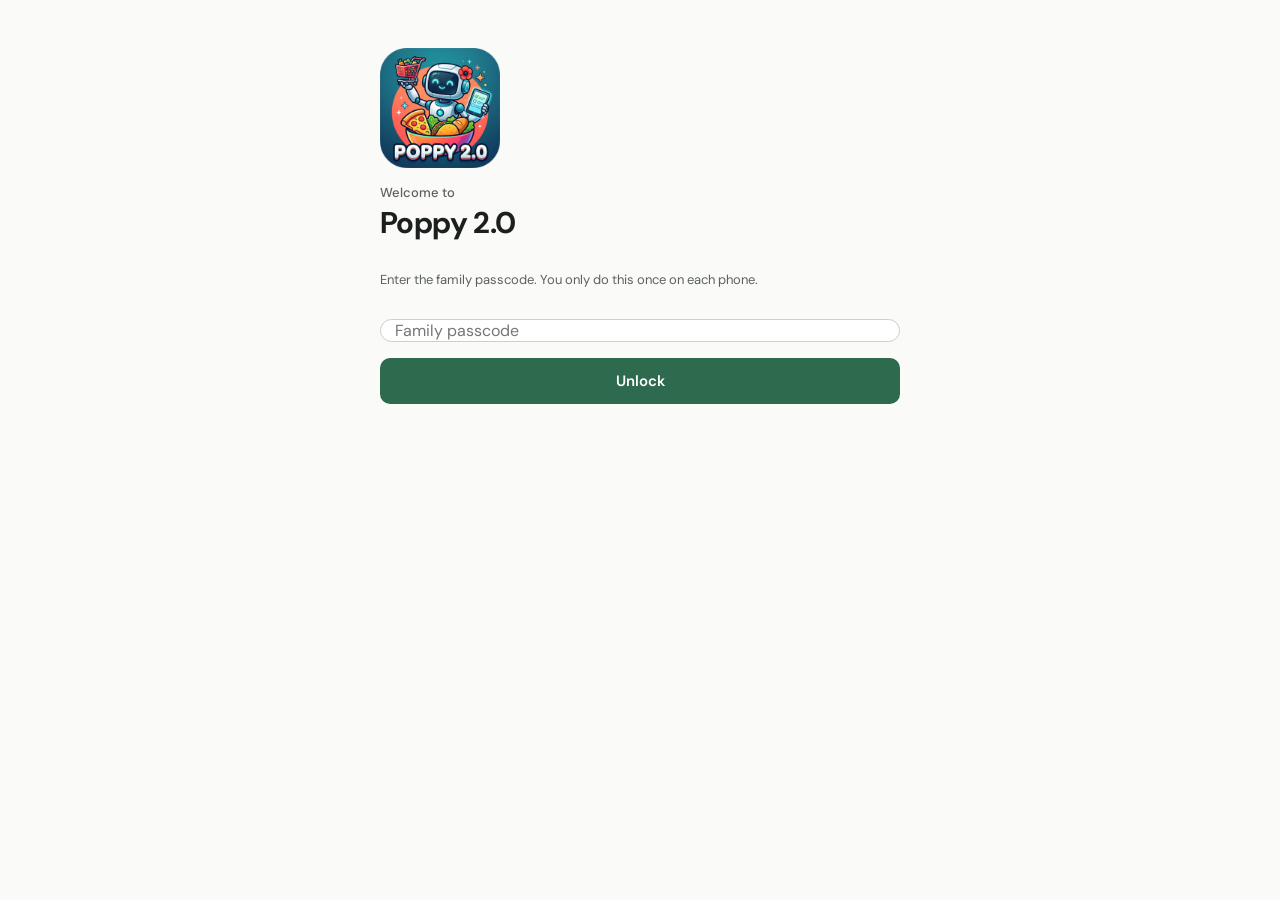
<file: index.html>
<!doctype html>
<html lang="en">
<head>
<meta charset="utf-8">
<meta name="viewport" content="width=device-width,initial-scale=1,viewport-fit=cover">
<meta name="theme-color" content="#FAFAF8">
<meta name="color-scheme" content="light only">
<meta name="apple-mobile-web-app-capable" content="yes">
<meta name="apple-mobile-web-app-status-bar-style" content="default">
<meta name="apple-mobile-web-app-title" content="Poppy 2.0">
<meta name="robots" content="noindex,nofollow">
<title>Poppy 2.0</title>
<link rel="manifest" href="manifest.webmanifest">
<link rel="icon" href="icons/icon-192.png">
<link rel="apple-touch-icon" href="icons/apple-touch-icon.png">
<link rel="preconnect" href="https://fonts.googleapis.com">
<link rel="preconnect" href="https://fonts.gstatic.com" crossorigin>
<link rel="stylesheet" href="https://fonts.googleapis.com/css2?family=DM+Sans:opsz,wght@9..40,400;9..40,500;9..40,600;9..40,700&display=swap">
<link rel="stylesheet" href="styles.css?v=20261121a">
</head>
<body>
<div id="app" class="app"><div class="boot">Opening Poppy…</div></div>
<script src="config.js"></script>
<script src="app.js?v=20261121a"></script>
</body>
</html>
</file>
<file: styles.css>
:root {
  color-scheme: light; /* always light, whatever the phone is set to (owner, Nov 2) */
  --bg: #FAFAF8;
  --card: #FFFFFF;
  --ink: #1B1F1D;
  --muted: #5B625E;
  --line: #E3E5E1;
  --line-soft: #EEF0EC;
  --field: #CBD0CB;
  --accent: #2E6B4E;
  --accent-ink: #FFFFFF;
  --accent-soft: #E2F0E8;
  --accent-deep: #1F5A3D;
  --ge: #9A3412;
  --ge-edge: #D97706;
  --wf: #1F5A3D;
  --wf-edge: #2E8B57;
  --tgt: #B91C1C;
  --tgt-edge: #DC2626;
  --amz: #1F4E79;
  --amz-edge: #2563A8;
  --wg: #8A5A2B;
  --wg-edge: #B07A3E;
  --bb: #3730A3;
  --bb-edge: #4F46E5;
  --either-edge: #8A918D;
  --req-bg: #FFF4EA;
  --req-line: #F3D3B5;
  --req-ink: #7C2D12;
  --badge: #E8EAE6;
  --kid-badge: #FDE2CC;
  --danger: #B42318;
  --shadow: 0 10px 30px rgba(20, 30, 25, 0.18);
}

* { box-sizing: border-box; }
html, body { margin: 0; height: 100%; }
body {
  background: var(--bg);
  color: var(--ink);
  font-family: 'DM Sans', system-ui, -apple-system, sans-serif;
  font-size: 15px;
  -webkit-tap-highlight-color: transparent;
}
button, input, select, textarea { font: inherit; color: inherit; }
button { cursor: pointer; -webkit-user-select: none; user-select: none; -webkit-touch-callout: none; }

.app {
  max-width: 560px;
  margin: 0 auto;
  min-height: 100%;
  display: flex;
  flex-direction: column;
  background: var(--bg);
}
.boot { padding: 48px 16px; color: var(--muted); text-align: center; }

/* ---------- header ---------- */
.top {
  position: sticky; top: 0; z-index: 5;
  background: var(--card);
  border-bottom: 1px solid var(--line);
  padding: calc(14px + env(safe-area-inset-top)) 16px 12px;
  display: flex; flex-direction: column; gap: 12px;
}
.top-row { display: flex; align-items: flex-end; justify-content: space-between; gap: 12px; }
.eyebrow { font-size: 13px; color: var(--muted); font-weight: 500; }
h1 { margin: 2px 0 0; font-size: 26px; font-weight: 700; letter-spacing: -0.02em; }
.me {
  border: 1px solid var(--line); background: var(--card); border-radius: 999px;
  min-height: 36px; padding: 0 12px; font-size: 13px; font-weight: 600; color: var(--muted);
}

/* ---------- add bar + suggestions ---------- */
.addbar { position: relative; display: flex; gap: 8px; }
.field {
  flex: 1; min-width: 0; height: 44px; padding: 0 14px;
  border: 1px solid var(--field); border-radius: 12px; background: var(--card); font-size: 16px;
}
.field:focus { outline: 2px solid var(--accent); outline-offset: 0; border-color: var(--accent); }
.btn-icon {
  width: 44px; height: 44px; border: 0; border-radius: 12px;
  background: var(--accent); color: var(--accent-ink); font-size: 24px; line-height: 1;
}
.suggest {
  position: absolute; left: 0; right: 52px; top: 50px; z-index: 6;
  background: var(--card); border: 1px solid var(--line); border-radius: 12px;
  box-shadow: var(--shadow); overflow: hidden;
}
.suggest button {
  width: 100%; min-height: 46px; display: flex; align-items: center; gap: 10px;
  padding: 8px 14px; border: 0; border-top: 1px solid var(--line-soft); background: transparent; text-align: left;
}
.suggest button:first-child { border-top: 0; }
.suggest .s-name { flex: 1; font-weight: 500; }
.suggest .s-meta { font-size: 12px; color: var(--muted); }
/* Meal editor: the list sits in the flow (not over Save) and always has a way out. */
.suggest.suggest-inline { position: static; margin-top: 6px; }
.suggest .s-none { padding: 10px 14px; font-size: 14px; color: var(--muted); }
.suggest .s-new .s-name { color: var(--accent); font-weight: 600; }
.suggest .s-new .add-btn { width: 26px; height: 26px; font-size: 18px; }
.suggest .s-close { justify-content: center; color: var(--muted); font-size: 14px; min-height: 40px; }

/* ---------- main ---------- */
main { flex: 1; padding: 14px 12px 110px; display: flex; flex-direction: column; gap: 14px; }

.card { background: var(--card); border: 1px solid var(--line); border-radius: 14px; overflow: hidden; }
.card-head {
  display: flex; align-items: center; justify-content: space-between; gap: 8px;
  padding: 10px 14px; font-size: 13px; font-weight: 700; letter-spacing: 0.02em;
}
.card-head .sub { font-size: 12px; font-weight: 500; color: var(--muted); letter-spacing: 0; }
.head-ge { color: var(--ge); }
.head-wf { color: var(--wf); }
.head-tgt { color: var(--tgt); }
.head-either { color: var(--muted); }

.row {
  display: flex; align-items: center; gap: 12px; padding: 8px 14px; min-height: 52px;
  border-top: 1px solid var(--line-soft);
}
.check {
  width: 28px; height: 28px; flex: none; padding: 0;
  border: 2px solid #9AA19D; border-radius: 8px; background: var(--card);
  display: flex; align-items: center; justify-content: center; color: var(--accent-ink);
}
.check.on { background: var(--accent); border-color: var(--accent); }
.row-main {
  flex: 1; min-width: 0; border: 0; background: transparent; padding: 4px 0; text-align: left;
  display: flex; flex-direction: column; gap: 1px;
}
.row-name { font-size: 15px; font-weight: 500; }
.row-meta { font-size: 12px; color: var(--muted); }
.who {
  width: 26px; height: 26px; border-radius: 13px; flex: none;
  display: flex; align-items: center; justify-content: center;
  background: var(--badge); font-size: 11px; font-weight: 700;
}
.who.kid { background: var(--kid-badge); color: var(--req-ink); }

.requests { background: var(--req-bg); border-color: var(--req-line); }
.requests .card-head { color: #9A3412; }
.requests .row { border-top-color: var(--req-line); }

.dashed { background: transparent; border: 1px dashed #B8BEB9; }
.dashed .row { border-top: 1px dashed #D3D7D3; }

.btn {
  min-height: 36px; padding: 0 12px; border-radius: 9px; font-size: 13px; font-weight: 600;
  border: 1px solid transparent; white-space: nowrap;
}
.btn-primary { background: var(--accent); color: var(--accent-ink); }
.btn-outline { background: transparent; color: var(--accent); border-color: var(--accent); }
.btn-quiet { background: transparent; color: var(--req-ink); border-color: #E0C3A8; }
.btn-plain { background: transparent; color: var(--muted); border-color: var(--line); }
.btn-block { width: 100%; min-height: 46px; font-size: 15px; border-radius: 10px; }
.btn-danger { background: transparent; color: var(--danger); border-color: #F1C0BA; }
.btn:disabled { opacity: 0.5; }

.empty { padding: 28px 16px; text-align: center; color: var(--muted); line-height: 1.5; }
.hint { font-size: 12px; color: var(--muted); line-height: 1.5; padding: 0 4px; }

/* ---------- staples ---------- */
.chips-row { display: flex; gap: 8px; flex-wrap: wrap; align-items: center; }
.pill {
  min-height: 36px; padding: 0 14px; border-radius: 999px; font-size: 13px; font-weight: 600;
  border: 1px solid var(--field); background: var(--card);
}
.pill.on { background: var(--ink); color: #FFFFFF; border-color: var(--ink); }
.pill.ge { color: var(--ge); }
.pill.wf { color: var(--wf); }
.pill.tgt { color: var(--tgt); }
.pill.ge.on { background: var(--ge); border-color: var(--ge); }
.pill.wf.on { background: var(--wf); border-color: var(--wf); }
.pill.tgt.on { background: var(--tgt); border-color: var(--tgt); }
.pill.ge.on, .pill.wf.on, .pill.tgt.on { color: #FFFFFF; }
.pill.edit.on { background: var(--accent); border-color: var(--accent); }
.group { display: flex; flex-direction: column; gap: 8px; }
.group-title { font-size: 12px; font-weight: 700; color: var(--muted); letter-spacing: 0.06em; text-transform: uppercase; padding: 0 2px; }
.chips { display: flex; flex-wrap: wrap; gap: 8px; }
.chip {
  min-height: 42px; padding: 0 12px; border-radius: 10px; font-size: 14px; font-weight: 500;
  border: 1px solid #D3D7D3; background: var(--card); text-align: left;
}
.chip.ge { border-left: 4px solid var(--ge-edge); }
.chip.wf { border-left: 4px solid var(--wf-edge); }
.chip.tgt { border-left: 4px solid var(--tgt-edge); }
.chip.either { border-left: 4px solid var(--either-edge); }
.chip.on { background: var(--accent); border-color: var(--accent); color: #FFFFFF; }
.chip.dropped { opacity: 0.5; text-decoration: line-through; }

/* ---------- meals ---------- */
.select {
  flex: 1; min-width: 0; height: 40px; padding: 0 10px; border-radius: 10px;
  border: 1px solid var(--field); background: var(--card); font-size: 15px;
}
.ing { padding: 0 14px 12px 62px; display: flex; flex-direction: column; gap: 6px; }
.ing-row { display: flex; align-items: center; gap: 10px; min-height: 36px; }
.ing-row .row-name { flex: 1; font-size: 14px; }
.tag {
  min-height: 30px; padding: 0 12px; border-radius: 999px; font-size: 12px; font-weight: 700;
  border: 0;
}
.tag-need { background: var(--req-bg); color: #9A3412; }
.tag-have { background: var(--line-soft); color: var(--muted); }
.tag-listed { background: var(--accent-soft); color: var(--accent-deep); }

/* ---------- order ---------- */
.stats { display: grid; grid-template-columns: repeat(4, minmax(0, 1fr)); gap: 6px; }
.stat { background: var(--card); border: 1px solid var(--line); border-radius: 12px; padding: 10px; }
.stat b { display: block; font-size: 22px; }
.stat span { font-size: 12px; color: var(--muted); }
.store-card { padding: 14px; display: flex; flex-direction: column; gap: 10px; }
.store-title { display: flex; align-items: center; justify-content: space-between; gap: 8px; }
.store-title b { font-size: 16px; }
.note { font-size: 13px; color: var(--muted); line-height: 1.45; }
.review { padding: 12px 14px; border-top: 1px solid var(--req-line); display: flex; flex-direction: column; gap: 8px; }
.review-q { font-size: 14px; line-height: 1.4; }
.review .picks { flex-wrap: wrap; }

/* ---------- nav ---------- */
nav.tabs {
  position: fixed; left: 0; right: 0; bottom: 0; z-index: 5;
  background: var(--card); border-top: 1px solid var(--line);
  padding: 6px 6px calc(8px + env(safe-area-inset-bottom));
}
nav.tabs .inner { max-width: 560px; margin: 0 auto; display: grid; grid-template-columns: repeat(4, minmax(0, 1fr)); gap: 4px; }
nav.tabs button {
  height: 48px; border: 0; border-radius: 10px; background: transparent;
  color: var(--muted); font-size: 13px; font-weight: 600; position: relative;
}
nav.tabs button.on { background: var(--accent-soft); color: var(--accent-deep); font-weight: 700; }
.dot {
  position: absolute; top: 3px; right: 8px; min-width: 18px; height: 18px; padding: 0 5px;
  border-radius: 9px; background: #C2410C; color: #FFFFFF; font-size: 11px; line-height: 18px;
}
.dot.count { background: var(--accent); color: var(--accent-ink); }

/* ---------- bottom sheet ---------- */
.scrim { position: fixed; inset: 0; background: rgba(10, 14, 12, 0.62); z-index: 20; display: flex; align-items: flex-end; justify-content: center; }
.sheet {
  width: 100%; max-width: 560px; max-height: 88vh; max-height: 88dvh; overflow-y: auto; overscroll-behavior: contain; -webkit-overflow-scrolling: touch;
  background: var(--card); border-radius: 18px 18px 0 0; box-shadow: var(--shadow);
  padding: 18px 16px calc(18px + env(safe-area-inset-bottom));
  display: flex; flex-direction: column; gap: 14px;
  border-top: 1px solid var(--line);
}
/* The sheet scrolls; its children never shrink to fit (Nov 4 bug: the item screen's folded sections were squeezed
   and clipped at the bottom instead of the sheet scrolling, because .is-more has overflow: hidden). */
.sheet > * { flex-shrink: 0; }
/* Grab handle so the sheet reads as its own layer over the screen behind it (Nov 2). */
.sheet::before { content: ''; align-self: center; width: 40px; height: 5px; border-radius: 3px; background: var(--field); margin: -8px 0 -4px; flex: none; }
.sheet h2 { margin: 0; font-size: 20px; }
.sheet label { font-size: 12px; font-weight: 700; color: var(--muted); letter-spacing: 0.04em; text-transform: uppercase; display: block; margin-bottom: 6px; }
.seg { display: flex; gap: 6px; flex-wrap: wrap; }
.seg button { min-height: 38px; padding: 0 12px; border-radius: 9px; border: 1px solid var(--field); background: var(--card); font-size: 14px; font-weight: 600; }
.seg button.on { background: var(--ink); border-color: var(--ink); color: #FFFFFF; }
.stepper { display: flex; align-items: center; gap: 12px; }
.stepper button { width: 44px; height: 44px; border-radius: 12px; border: 1px solid var(--field); background: var(--card); font-size: 22px; }
.stepper b { min-width: 28px; text-align: center; font-size: 20px; }
.sheet-actions { display: flex; gap: 8px; flex-wrap: wrap; }
.sheet-actions .btn { flex: 1; min-height: 46px; font-size: 15px; }
.ing-edit { display: flex; flex-wrap: wrap; gap: 6px; }
.ing-edit button { min-height: 34px; padding: 0 10px; border-radius: 9px; border: 1px solid var(--line); background: var(--line-soft); font-size: 13px; }

/* ---------- setup ---------- */
.setup { padding: calc(48px + env(safe-area-inset-top)) 20px 40px; display: flex; flex-direction: column; gap: 16px; }
.setup h1 { font-size: 30px; }
.setup-logo { width: 120px; height: 120px; display: block; }
.loading-screen { align-items: center; text-align: center; padding-top: calc(96px + env(safe-area-inset-top)); }
.loading-screen .note { margin: 0; font-size: 15px; }
.loading-screen .note.small { font-size: 13px; max-width: 280px; }
.loading-screen .btn-block { max-width: 320px; }
.spinner {
  width: 28px; height: 28px; border-radius: 50%;
  border: 3px solid var(--accent-soft); border-top-color: var(--accent);
  animation: spin 0.8s linear infinite;
}
.pulse { animation: pulse 1.6s ease-in-out infinite; }
@keyframes spin { to { transform: rotate(360deg); } }
@keyframes pulse { 0%, 100% { transform: scale(1); opacity: 1; } 50% { transform: scale(0.96); opacity: 0.85; } }
@media (prefers-reduced-motion: reduce) { .spinner, .pulse { animation-duration: 3s; } .pulse { animation: none; } }
.people { display: grid; grid-template-columns: repeat(2, minmax(0, 1fr)); gap: 10px; }
.people button { min-height: 72px; border-radius: 14px; border: 1px solid var(--line); background: var(--card); font-size: 18px; font-weight: 600; }
.error { color: var(--danger); font-size: 14px; }

/* ---------- toast ---------- */
.toast {
  position: fixed; left: 50%; transform: translateX(-50%); bottom: calc(76px + env(safe-area-inset-bottom)); z-index: 30;
  background: var(--ink); color: #FFFFFF; padding: 10px 14px; border-radius: 12px; font-size: 14px;
  display: flex; align-items: center; gap: 12px; box-shadow: var(--shadow); max-width: calc(100% - 32px);
}
.toast button { background: transparent; border: 0; color: #9FE0BC; font-weight: 700; min-height: 32px; }
.sr { position: absolute; left: -9999px; }


/* ---------- ask deck ---------- */
.ask-progress { display: flex; align-items: center; gap: 10px; font-size: 12px; font-weight: 700; color: var(--muted); letter-spacing: 0.04em; }
.ask-progress .bar { flex: 1; height: 6px; border-radius: 99px; background: var(--line); overflow: hidden; }
.ask-progress .bar i { display: block; height: 100%; background: var(--accent); border-radius: 99px; transition: width 300ms ease; }
.qcard {
  position: relative; z-index: 1; background: var(--card); border: 1px solid var(--line); border-radius: 20px;
  padding: 22px 18px 12px; box-shadow: 0 6px 20px rgba(20, 30, 25, 0.08);
  display: flex; flex-direction: column; gap: 16px; touch-action: pan-y; user-select: none; -webkit-user-select: none;
  transition: box-shadow 150ms;
}
.qcard.lean-yes { box-shadow: 0 0 0 3px var(--accent); }
.qcard.lean-no { box-shadow: 0 0 0 3px var(--danger); }
.qcard.lean-later { box-shadow: 0 0 0 3px var(--field); }
.deck-edge { height: 10px; margin: -22px 14px 0; border-radius: 0 0 16px 16px; background: var(--card); border: 1px solid var(--line); border-top: 0; }
.qcard-q { font-size: 19px; font-weight: 600; line-height: 1.35; }
.yn { display: grid; grid-template-columns: 1fr 1fr; gap: 10px; }
.yn-btn {
  min-height: 84px; border-radius: 16px; border: 2px solid; font-size: 17px; font-weight: 700; background: var(--card);
  display: flex; flex-direction: column; align-items: center; justify-content: center; gap: 4px;
}
.yn-icon { font-size: 26px; line-height: 1; }
.yn-no { border-color: var(--danger); color: var(--danger); }
.yn-yes { border-color: var(--accent); background: var(--accent); color: var(--accent-ink); }
.swipe-hint { text-align: center; font-size: 12px; color: var(--muted); margin-top: -6px; }
.pick-list { display: flex; flex-direction: column; gap: 8px; }
.pick-btn {
  min-height: 52px; padding: 0 16px; border-radius: 14px; border: 1.5px solid var(--field); background: var(--card);
  text-align: left; font-size: 16px; font-weight: 600;
}
.pick-btn:active, .emoji-btn:active, .yn-btn:active { transform: scale(0.97); }
.pick-other { border-style: dashed; color: var(--muted); font-weight: 500; }
.emoji-row { display: flex; justify-content: space-around; gap: 8px; }
.emoji-btn { width: 72px; height: 72px; border-radius: 50%; border: 1.5px solid var(--field); background: var(--card); font-size: 34px; }
.drop { display: flex; gap: 8px; }
.drop select { flex: 1; min-height: 48px; font-size: 16px; }
.ask-text { display: flex; gap: 8px; }
.ask-text { align-items: flex-end; }
.ask-text .field { flex: 1; font-size: 16px; }
.ask-text textarea.field { resize: none; min-height: 44px; line-height: 1.35; font-family: inherit; }
.link-btn { align-self: flex-start; background: none; border: 0; padding: 4px 0; color: var(--accent-deep); font-weight: 600; font-size: 14px; text-decoration: underline; text-underline-offset: 3px; }
.qcard-foot { display: flex; justify-content: space-between; border-top: 1px solid var(--line-soft); padding-top: 6px; }
.ask-done { display: flex; flex-direction: column; align-items: center; gap: 6px; text-align: center; padding: 48px 12px 12px; }
.ask-done-mark { width: 64px; height: 64px; border-radius: 50%; background: var(--accent-soft); color: var(--accent-deep); font-size: 32px; display: flex; align-items: center; justify-content: center; margin-bottom: 6px; }

.passed-note { align-self: flex-start; font-size: 12px; font-weight: 700; color: var(--accent-deep); background: var(--accent-soft); border-radius: 99px; padding: 4px 10px; margin-bottom: -6px; }
.pass-pick { border-top: 1px solid var(--line-soft); padding-top: 12px; display: flex; flex-direction: column; gap: 10px; }
.pass-title { font-size: 13px; font-weight: 700; color: var(--muted); }
.pass-people { display: grid; grid-template-columns: repeat(3, minmax(0, 1fr)); gap: 8px; }
.pass-person { min-height: 76px; border-radius: 14px; border: 1.5px solid var(--field); background: var(--card); font-weight: 600; font-size: 14px; display: flex; flex-direction: column; align-items: center; justify-content: center; gap: 6px; }
.pass-person:active { transform: scale(0.97); }
.pass-initial { width: 32px; height: 32px; border-radius: 50%; background: var(--accent-soft); color: var(--accent-deep); display: flex; align-items: center; justify-content: center; font-weight: 700; }
.snooze-pick { grid-template-columns: repeat(2, minmax(0, 1fr)); }
.snooze-pick .pass-person { min-height: 64px; gap: 2px; }

/* "Already have some?" box on a List item */
.have-box { border: 1px dashed var(--field); border-radius: 12px; padding: 12px; display: flex; flex-direction: column; gap: 8px; }
.have-box .stepper .note { margin-left: 4px; }

/* ---------- header actions (Shop, admin) ---------- */
.top-right { display: flex; align-items: center; gap: 8px; }
.shop-btn, .shop-done { min-height: 36px; border-radius: 999px; padding: 0 14px; font-size: 14px; font-weight: 600; }
.gear {
  width: 36px; height: 36px; border-radius: 18px; border: 1px solid var(--line); background: var(--card);
  color: var(--muted); font-size: 17px; padding: 0;
}
.gear.on { background: var(--ink); color: #FFFFFF; border-color: var(--ink); }

/* ---------- who asked ---------- */
.who-names {
  flex: none; max-width: 46%; overflow: hidden; text-overflow: ellipsis; white-space: nowrap;
  font-size: 11px; font-weight: 700; padding: 3px 8px; border-radius: 99px; background: var(--badge); color: var(--muted);
}
.who-names.kid { background: var(--kid-badge); color: var(--req-ink); }
.who-names.many { background: #FDF0C4; color: #7A4F01; }
.note.asked { margin: -4px 0 0; }

/* ---------- browse (old Staples) ---------- */
.browse-body { padding: 4px 14px 14px; display: flex; flex-direction: column; gap: 14px; }

/* ---------- shop mode ---------- */
.shop-progress { display: flex; align-items: center; gap: 10px; font-size: 12px; font-weight: 700; color: var(--muted); letter-spacing: 0.04em; }
.shop-progress .bar { flex: 1; height: 6px; border-radius: 99px; background: var(--line); overflow: hidden; }
.shop-progress .bar i { display: block; height: 100%; background: var(--accent); border-radius: 99px; transition: width 300ms ease; }
.shop-row { width: 100%; background: transparent; border-left: 0; border-right: 0; border-bottom: 0; text-align: left; min-height: 56px; }
.shop-row .check { width: 30px; height: 30px; font-size: 16px; font-weight: 700; }
.outcome { font-weight: 600; color: var(--accent-deep); }
.outcome.off { color: var(--muted); }
.shop-row.done .row-name { text-decoration: line-through; color: var(--muted); }
.shop-row.done .row-meta { opacity: 0.7; }

/* ---------- list accordions ---------- */
.acc-head { width: 100%; border: 0; background: transparent; text-align: left; cursor: pointer; }
.chev { font-size: 13px; color: var(--muted); margin-left: 8px; flex: none; }
.peek { display: block; width: 100%; border: 0; border-top: 1px solid var(--line-soft); background: transparent; text-align: left;
  padding: 10px 14px; font-size: 13px; color: var(--muted); white-space: nowrap; overflow: hidden; text-overflow: ellipsis; }
.sub-head {
  display: flex; align-items: center; gap: 10px; width: 100%; border: 0; border-top: 1px solid var(--line-soft);
  background: var(--bg); padding: 8px 14px; text-align: left; min-height: 38px;
}
.sub-title { font-size: 12px; font-weight: 700; color: var(--muted); letter-spacing: 0.05em; text-transform: uppercase; flex: none; }
.sub-title b { font-weight: 700; color: var(--ink); margin-left: 2px; }
.sub-peek { flex: 1; min-width: 0; font-size: 12px; color: var(--muted); white-space: nowrap; overflow: hidden; text-overflow: ellipsis; }
.list-tools { display: flex; justify-content: space-between; align-items: center; font-size: 13px; color: var(--muted); padding: 0 4px; }
.list-tools .link-btn { align-self: center; font-size: 13px; }
.row-meta { overflow: hidden; text-overflow: ellipsis; display: -webkit-box; -webkit-line-clamp: 2; -webkit-box-orient: vertical; }
.tags { display: flex; flex-wrap: wrap; gap: 4px; margin-top: 3px; }
.list-kinds { padding: 0 2px 2px; }
.pill-n { opacity: .7; font-weight: 600; margin-left: 2px; }
.meal-tag.soft { background: transparent; border: 1px solid var(--accent-soft); }
.meal-tag { display: inline-block; font-size: 11px; font-weight: 600; padding: 2px 8px; border-radius: 99px; background: var(--accent-soft); color: var(--accent-deep); white-space: nowrap; }

/* ---------- shop tab ---------- */
.pill-scroll { display: flex; gap: 8px; overflow-x: auto; margin: 0 -16px; padding: 0 16px 2px; scrollbar-width: none; }
.pill-scroll::-webkit-scrollbar { display: none; }
.pill-scroll .pill { flex: none; white-space: nowrap; }
.pill-n { font-size: 11px; opacity: 0.75; margin-left: 2px; }
.pill.small { min-height: 30px; font-size: 12px; padding: 0 10px; }
.add-btn {
  width: 38px; height: 38px; flex: none; border-radius: 19px; border: 1.5px solid var(--accent); background: var(--card);
  color: var(--accent); font-size: 22px; line-height: 1; display: flex; align-items: center; justify-content: center; padding: 0;
}
.add-btn.on { background: var(--accent); color: var(--accent-ink); font-size: 16px; font-weight: 700; }
.store-dot { display: inline-block; width: 8px; height: 8px; border-radius: 4px; margin-right: 5px; vertical-align: 1px; background: var(--either-edge); }
.store-dot.ge { background: var(--ge-edge); } .store-dot.wf { background: var(--wf-edge); } .store-dot.tgt { background: var(--tgt-edge); }
.new-item { display: flex; align-items: center; gap: 12px; width: 100%; padding: 10px 14px; border: 1px dashed var(--accent); border-radius: 14px; background: var(--card); color: var(--accent-deep); font-weight: 600; text-align: left; }

/* ---------- item screen ---------- */
.item-sheet { gap: 12px; }
.is-head { display: flex; justify-content: space-between; align-items: flex-start; gap: 12px; }
.is-sub { font-size: 13px; color: var(--muted); margin-top: 3px; }
.is-sub-edit { display: inline-flex; align-items: center; gap: 4px; background: none; border: 0; padding: 4px 0; font: inherit; font-size: 13px; color: var(--muted); cursor: pointer; text-align: left; }
.is-details > div.flash { animation: is-flash 1.6s ease-out; border-radius: 10px; }
@keyframes is-flash { 0%, 40% { background: var(--accent-soft); box-shadow: 0 0 0 6px var(--accent-soft); } 100% { background: transparent; box-shadow: 0 0 0 6px transparent; } }
.is-sub-pen { color: var(--accent); font-weight: 600; margin-left: 4px; }
.is-prod { display: flex; flex-direction: column; gap: 2px; margin-top: -6px; font-size: 13px; }
.is-prod-name { color: var(--ink); display: -webkit-box; -webkit-line-clamp: 2; -webkit-box-orient: vertical; overflow: hidden; }
.is-prod-price b { font-size: 17px; }
.is-prod-price small { color: var(--muted); font-size: 12px; }
.x-btn { width: 34px; height: 34px; flex: none; border-radius: 17px; border: 0; background: var(--line-soft); color: var(--muted); font-size: 15px; }
.is-status { font-size: 14px; padding: 10px 12px; border-radius: 12px; background: var(--line-soft); line-height: 1.6; }
.is-status.on { background: var(--accent-soft); color: var(--accent-deep); }
.is-line { display: flex; align-items: center; justify-content: space-between; gap: 12px; }
.is-label { font-size: 12px; font-weight: 700; color: var(--muted); letter-spacing: 0.04em; text-transform: uppercase; }
.is-block { display: flex; flex-direction: column; gap: 8px; padding-top: 12px; border-top: 1px solid var(--line-soft); }
.is-block .note { margin: 0; }
.is-actions { display: flex; gap: 8px; }
.is-actions .btn { flex: 1; min-height: 40px; }
.btn-plain.danger { color: var(--danger); }
.is-fact { margin: 0; font-size: 14px; line-height: 1.5; }
.is-list { list-style: none; margin: 0; padding: 0; font-size: 13px; }
.is-list li { display: grid; grid-template-columns: 70px 1fr auto; gap: 8px; padding: 5px 0; border-top: 1px dashed var(--line-soft); }
.is-notes { margin: 0; padding-left: 18px; font-size: 14px; line-height: 1.5; display: flex; flex-direction: column; gap: 4px; }
.is-notes .q { color: var(--muted); }
.vote-list { list-style: none; margin: 0; padding: 0; display: flex; flex-direction: column; }
.vote-list li { display: flex; justify-content: space-between; align-items: center; gap: 12px; padding: 7px 0; font-size: 15px; border-bottom: 1px solid var(--line-soft); }
.vote-list li:last-child { border-bottom: 0; }
.vote-list .vote-who { font-weight: 600; }
.vote-list .vote-emoji { font-size: 18px; vertical-align: -2px; }
.vote-list li.none .vote-what { color: var(--muted); font-size: 14px; }
.vote-list li.vote-me { flex-wrap: wrap; }
.vote-list .vote-who small { color: var(--muted); font-weight: 500; }
.vote-mine { border: 1.5px solid var(--accent); background: var(--accent-soft); color: var(--ink, inherit); border-radius: 999px; padding: 6px 12px; font: inherit; font-size: 15px; cursor: pointer; }
.vote-mine .vote-change { color: var(--accent); font-weight: 600; font-size: 13px; margin-left: 4px; }
.vote-mine .vote-add { color: var(--accent); font-weight: 600; }
.vote-pick { display: grid; grid-template-columns: repeat(4, 1fr); gap: 6px; width: 100%; margin-top: 6px; }
.vote-pick button { display: flex; flex-direction: column; align-items: center; gap: 2px; padding: 8px 2px; border: 1.5px solid var(--line-soft); border-radius: 12px; background: transparent; color: inherit; font: inherit; cursor: pointer; }
.vote-pick button.on { border-color: var(--accent); background: var(--accent-soft); }
.vote-pick .vote-emoji { font-size: 24px; }
.vote-pick small { font-size: 11px; color: var(--muted); }
.recipe-btn { display: flex; flex-direction: column; align-items: center; gap: 2px; text-decoration: none; margin: 4px 0 12px; font-weight: 700; }
.recipe-btn small { font-weight: 500; font-size: 12px; opacity: .75; }
.is-toggle { display: flex; justify-content: space-between; align-items: center; width: 100%; padding: 12px 0 2px; border: 0; border-top: 1px solid var(--line-soft);
  background: transparent; font-size: 14px; font-weight: 600; color: var(--ink); text-align: left; }
.is-details { display: flex; flex-direction: column; gap: 12px; }
.stepper.small button { width: 38px; height: 38px; font-size: 20px; }
.stepper.small b { font-size: 18px; }

/* ---------- meals: stat tags, meal card, ideas ---------- */
.head-btns { display: flex; gap: 6px; }
.meal-sorts { padding: 8px 14px 4px; border-top: 1px solid var(--line-soft); }
.meal-tier { border-top: 1px solid var(--line-soft); }
.meal-tier-head { display: flex; justify-content: space-between; align-items: center; width: 100%; padding: 12px 14px 6px; background: none; border: 0; font: inherit; font-size: 12px; font-weight: 700; letter-spacing: .04em; color: var(--muted); text-align: left; cursor: pointer; }
.meal-tier-note { margin: -2px 14px 6px; font-size: 12px; color: var(--muted); }
.stat-tag { display: inline-block; font-size: 11px; font-weight: 600; padding: 2px 8px; border-radius: 99px; background: var(--line-soft); color: var(--muted); white-space: nowrap; }
.stat-tag.fav { background: #FDF0C4; color: #7A4F01; }
.stat-tag.meh { background: var(--req-bg); color: var(--req-ink); }
.stat-tag.next { background: var(--accent-soft); color: var(--accent-deep); }
.stat-tag.new { background: #E6EEF9; color: #234A7A; }
.stat-tag.idea { background: #FFF6D6; color: #6B4E00; }
.is-head .tags { margin-top: 6px; }
.is-block.first { border-top: 0; padding-top: 0; }
.wk { display: flex; flex-direction: column; gap: 6px; }
.wk-label { font-size: 12px; font-weight: 700; color: var(--ink); }
.day-chips { display: grid; grid-template-columns: repeat(7, minmax(0, 1fr)); gap: 4px; }
.day-chip { min-height: 52px; padding: 4px 2px; border-radius: 10px; border: 1px solid var(--field); background: var(--card); display: flex; flex-direction: column; align-items: center; justify-content: center; gap: 2px; min-width: 0; }
.day-chip b { font-size: 12px; }
.day-chip small { font-size: 10px; color: var(--muted); max-width: 100%; overflow: hidden; text-overflow: ellipsis; white-space: nowrap; }
.day-chip.on { background: var(--accent); border-color: var(--accent); color: var(--accent-ink); }
.day-chip.on small { color: var(--accent-ink); font-size: 13px; font-weight: 700; }
.day-chip.taken { background: var(--line-soft); border-style: dashed; }
.idea-text { width: 100%; height: auto; min-height: 160px; padding: 10px 12px; resize: vertical; line-height: 1.4; }
.idea-body { white-space: pre-wrap; }
.idea-status { flex: none; font-size: 11px; font-weight: 700; padding: 3px 8px; border-radius: 99px; background: var(--line-soft); color: var(--muted); margin-right: 10px; white-space: nowrap; }
.idea-status.done { background: var(--accent-soft); color: var(--accent-deep); }
.idea-status.new, .idea-status.asked { background: #E6EEF9; color: #234A7A; }
.toast.top { top: calc(12px + env(safe-area-inset-top)); bottom: auto; }

/* ---------- meals: week strips (swipe through the days) ---------- */
.week-strip {
  display: flex; gap: 8px; overflow-x: auto; padding: 4px 14px 14px; scroll-snap-type: x mandatory;
  scroll-padding: 0 14px; -webkit-overflow-scrolling: touch; overscroll-behavior-x: contain; scrollbar-width: none;
}
.week-strip::-webkit-scrollbar { display: none; }
.day-tile {
  flex: 0 0 40%; min-width: 128px; scroll-snap-align: start; display: flex; flex-direction: column; gap: 6px;
  border: 1px solid var(--field); border-radius: 12px; padding: 10px; background: var(--card);
}
.day-tile.today { border-color: var(--accent); box-shadow: inset 0 0 0 1px var(--accent); }
.day-tile.set { background: var(--accent-soft); border-color: transparent; }
.day-tile.today.set { border-color: var(--accent); }
.day-tile.open { box-shadow: inset 0 0 0 2px var(--accent); }
.dt-head { display: flex; align-items: baseline; justify-content: space-between; gap: 6px; }
.dt-head b { font-size: 14px; }
.day-tile.today .dt-head b { color: var(--accent); }
.dt-head small { font-size: 12px; color: var(--muted); }
.dt-pick { position: relative; min-height: 40px; display: flex; align-items: center; }
.dt-meal {
  font-size: 15px; font-weight: 600; line-height: 1.25; display: -webkit-box; -webkit-line-clamp: 2; -webkit-box-orient: vertical; overflow: hidden;
}
.day-tile:not(.set) .dt-meal { color: var(--muted); font-weight: 500; }
/* The real picker sits invisibly over the meal name: tapping the name opens the phone's own list. */
.dt-pick select { position: absolute; inset: 0; width: 100%; height: 100%; opacity: 0; font-size: 16px; cursor: pointer; }
.dt-ing {
  align-self: flex-start; border: 0; background: transparent; padding: 4px 0; min-height: 28px;
  font-size: 13px; font-weight: 600; color: var(--accent); cursor: pointer;
}
.dt-ing.ghost { visibility: hidden; }
.strip-ing { border-top: 1px solid var(--line-soft); }
.strip-ing-head { padding: 10px 14px 0; font-size: 13px; font-weight: 700; color: var(--muted); }
.strip-ing .ing { padding: 6px 14px 12px; }

/* ---------- meal slots (api 8): breakfast / lunch / snack lines, day sheet, Hearth export ---------- */
.dt-day { width: 100%; background: none; border: 0; padding: 0; text-align: left; color: inherit; cursor: pointer; }
.dt-slots { flex: none; justify-content: flex-start; align-items: stretch; display: flex; flex-direction: column; gap: 2px; width: 100%; margin: 4px 0 2px; padding: 6px 0 0; border: 0; border-top: 1px solid var(--line, rgba(0,0,0,.08)); background: none; text-align: left; color: inherit; cursor: pointer; }
.dt-slot { display: block; font-size: 12px; line-height: 1.3; white-space: nowrap; overflow: hidden; text-overflow: ellipsis; }
.dt-slot i { font-style: normal; margin-right: 4px; }
.dt-slot.none { color: var(--muted); opacity: .7; }
.slot-row { display: grid; grid-template-columns: 96px minmax(0, 1fr) 40px; gap: 8px; align-items: center; padding: 10px 0; border-bottom: 1px solid var(--line, rgba(0,0,0,.08)); }
.slot-label { font-size: 14px; font-weight: 600; }
.slot-pick { min-width: 0; position: relative; min-height: 44px; display: flex; align-items: center; padding: 0 12px; border-radius: 10px; border: 1px solid var(--field); font-size: 15px; color: var(--muted); }
.slot-pick.set { color: var(--ink); font-weight: 600; background: var(--accent-soft); border-color: transparent; }
.slot-pick span { overflow: hidden; text-overflow: ellipsis; white-space: nowrap; }
.slot-pick select { position: absolute; inset: 0; width: 100%; height: 100%; opacity: 0; font-size: 16px; cursor: pointer; }
.slot-open { min-height: 40px; min-width: 0; width: 40px; padding: 0; }
.pill-n { opacity: .65; font-weight: 500; }
.btn-sm { min-height: 32px; padding: 0 10px; font-size: 13px; }
.hearth-text { width: 100%; font-size: 14px; line-height: 1.4; margin-top: 10px; resize: vertical; }

/* ---------- Nov 1 family-demo round ---------- */
/* Day tiles: breakfast, lunch, snack, dinner top to bottom, all the same size (Nov 1 family demo). */
.day-tile.slots4 { flex-basis: 46%; min-width: 150px; gap: 4px; }
.dt-all { display: flex; flex-direction: column; gap: 3px; width: 100%; background: none; border: 0; padding: 0; text-align: left; color: inherit; cursor: pointer; font: inherit; }
.dt-all .dt-head { margin-bottom: 4px; }
.dt-line { display: block; font-size: 13px; line-height: 1.3; }
.dt-k { display: block; font-size: 11px; font-weight: 600; color: var(--muted); text-transform: uppercase; letter-spacing: .03em; }
.dt-v { display: block; font-weight: 500; white-space: nowrap; overflow: hidden; text-overflow: ellipsis; }
.dt-line.none .dt-v { color: var(--muted); opacity: .7; }
.day-tile.slots4.set { background: var(--card); border-color: var(--field); }
.day-tile.slots4.today { border-color: var(--accent); box-shadow: inset 0 0 0 1px var(--accent); }
.day-tile.slots4.today .dt-head b { color: var(--accent); }

/* List by aisle: store-only tag, faded rows with Undo */
.only-tag { display: inline-block; font-size: 11px; font-weight: 700; padding: 2px 7px; border-radius: 999px; border: 1px solid currentColor; margin-right: 6px; }
.only-tag.ge { color: var(--ge); } .only-tag.wf { color: var(--wf); } .only-tag.tgt { color: var(--tgt); } .only-tag.either { color: var(--muted); }
.row.faded .row-name { text-decoration: line-through; color: var(--muted); }
.row.faded { animation: fadeRow 6s linear forwards; }
@keyframes fadeRow { 0%, 70% { opacity: 1; } 100% { opacity: .35; } }
.row-name .store-dot { margin-right: 7px; }

/* Home-screen tip */
.card.tip { padding: 12px 14px; border: 1px solid var(--accent); }
.tip-head { display: flex; align-items: center; justify-content: space-between; gap: 8px; margin-bottom: 6px; }
.tip-steps { margin: 0; padding-left: 20px; font-size: 14px; line-height: 1.5; }
.share-ico { display: inline-block; padding: 0 4px; border: 1px solid var(--field); border-radius: 4px; font-size: 12px; }

/* Header idea button + search */
.idea-btn { font-size: 16px; }
.search-close { margin: 0 4px 8px; }

/* api 11: in a store's online cart; the exact product per store on the item screen; aisle labels */
.cart-tag { display: inline-block; font-size: 11px; font-weight: 700; padding: 2px 7px; border-radius: 999px; margin-right: 6px; color: #fff; background: var(--muted); }
.cart-tag.ge { background: var(--ge); } .cart-tag.wf { background: var(--wf); } .cart-tag.tgt { background: var(--tgt); }
.is-products { margin: 4px 0 10px; display: grid; gap: 4px; font-size: 13px; color: var(--muted); }
.is-prod { display: flex; gap: 6px; align-items: baseline; line-height: 1.35; }
.is-prod b { color: var(--ink); font-weight: 600; }
.aisle-tag { display: inline-block; font-size: 11px; font-weight: 700; padding: 1px 6px; border-radius: 6px; border: 1px solid currentColor; margin-left: 4px; white-space: nowrap; }

/* Amazon (AMZ), the fourth store */
.head-amz { color: var(--amz); }
.pill.amz { color: var(--amz); }
.pill.amz.on { background: var(--amz); border-color: var(--amz); color: #FFFFFF; }
.chip.amz { border-left: 4px solid var(--amz-edge); }
.store-dot.amz { background: var(--amz-edge); }
.only-tag.amz { color: var(--amz); }
.cart-tag.amz { background: var(--amz); }

/* Inbox sections (Nov 1) */
.sec-chips { display: flex; gap: 6px; overflow-x: auto; padding: 2px 0 10px; scrollbar-width: none; }
.sec-chips::-webkit-scrollbar { display: none; }
.sec-chip { flex: none; border: 1px solid var(--line); background: var(--card, transparent); color: inherit; border-radius: 99px; padding: 6px 12px; font: inherit; font-size: 13px; white-space: nowrap; }
.sec-chip b { margin-left: 2px; color: var(--muted); }
.sec-chip.on { background: var(--accent); border-color: var(--accent); color: #fff; }
.sec-chip.on b { color: inherit; }
.qcard-sec { font-size: 12px; font-weight: 700; letter-spacing: 0.04em; text-transform: uppercase; color: var(--muted); margin-bottom: 6px; }
/* Cart jobs (api 12): status lines on the cart screen and a heads-up on the List. */
.job { display: flex; align-items: center; justify-content: space-between; gap: 8px; font-size: 14px; line-height: 1.4;
  padding: 8px 10px; border-radius: 10px; background: var(--line-soft); color: var(--ink); }
.job-wait { background: var(--req-bg); color: var(--req-ink); }
.job-run { background: var(--accent-soft); color: var(--accent-deep); }
.job-done { background: var(--accent-soft); color: var(--accent-deep); }
.job-fail { background: #FDECEA; color: var(--danger); }
.job-off { color: var(--muted); }
.job-btns { display: flex; gap: 8px; }
.job-btns .btn { flex: 1; }
.job-banner { display: block; width: 100%; text-align: left; margin: 0 0 10px; padding: 10px 12px; border-radius: 12px;
  border: 1px solid var(--req-line); background: var(--req-bg); color: var(--req-ink); font: inherit; font-size: 14px; line-height: 1.4; cursor: pointer; }
.job-banner.done { border-color: var(--accent-soft); background: var(--accent-soft); color: var(--accent-deep); }

/* Inbox points (api 13) */
.qcard-sec { display: flex; justify-content: space-between; align-items: center; gap: 8px; }
.qcard-pts { text-transform: none; letter-spacing: 0; font-size: 12px; font-weight: 800; color: var(--accent-deep, var(--accent)); background: var(--accent-soft, transparent); border-radius: 99px; padding: 2px 8px; }
.score { padding: 12px 14px; }
.score-me { display: flex; align-items: center; gap: 12px; }
.score-me > div:last-child { display: flex; flex-direction: column; gap: 2px; }
.ring { --p: 0; flex: none; width: 56px; height: 56px; border-radius: 50%; display: flex; align-items: baseline; justify-content: center; padding-top: 16px; box-sizing: border-box;
  background: radial-gradient(closest-side, var(--card) 76%, transparent 78%), conic-gradient(var(--accent) calc(var(--p) * 1%), var(--line) 0); }
.ring b { font-size: 18px; } .ring span { font-size: 11px; color: var(--muted); }
.board { display: flex; gap: 6px; margin-top: 10px; overflow-x: auto; scrollbar-width: none; }
.board::-webkit-scrollbar { display: none; }
.board-p { flex: 1 0 auto; min-width: 64px; border: 1px solid var(--line); border-radius: 12px; padding: 6px 8px; display: flex; flex-direction: column; align-items: center; font-size: 12px; }
.board-p b { font-size: 17px; } .board-p.me { border-color: var(--accent); }
.board-n { white-space: nowrap; } .board-s { font-size: 11px; color: var(--muted); }
.board-foot { margin-top: 6px; font-size: 12px; }

/* How points work + Points history (api 14) */
.score-seg { margin-bottom: 10px; }
.score-seg button { flex: 1; min-height: 32px; font-size: 13px; }
.dash-h { font-size: 13px; font-weight: 700; margin: 10px 0 4px; }
.dash-h:first-of-type { margin-top: 0; }
.dash { width: 100%; border-collapse: collapse; font-size: 13px; font-variant-numeric: tabular-nums; }
.dash th, .dash td { padding: 5px 3px; text-align: center; border-bottom: 1px solid var(--line-soft); white-space: nowrap; }
.dash thead th { font-size: 11px; font-weight: 600; color: var(--muted); }
.dash tbody th { text-align: left; font-weight: 600; }
.dash tr.par th, .dash tr.par td { color: var(--muted); }
.dash b { font-size: 15px; color: var(--ink); }
.dash .dz { color: var(--field); }
.dash-key { font-size: 11px; color: var(--muted); margin-top: 3px; }
.dash .sp { padding-left: 6px; padding-right: 6px; }
.dash thead .sp { display: flex; gap: 3px; justify-content: center; }
.dash thead .sp span { width: 7px; font-size: 10px; text-align: center; } .dash thead .sp span.td { color: var(--accent); font-weight: 800; }
.spark { display: inline-flex; align-items: flex-end; gap: 3px; height: 22px; }
.spark i { width: 7px; border-radius: 2px; background: var(--accent); opacity: .55; }
.spark i.td { opacity: 1; } .spark i.fut { background: var(--line); opacity: 1; }
.meter { display: inline-block; width: 34px; height: 6px; border-radius: 3px; background: var(--line); margin-right: 5px; vertical-align: middle; overflow: hidden; }
.meter i { display: block; height: 100%; background: var(--accent); }
.score-links { display: flex; justify-content: space-between; gap: 8px; margin-top: 6px; }
.score-links .link-btn { font-size: 13px; padding: 4px 0; }
.link-btn.inline { display: inline; padding: 0; font-size: inherit; }
.pr-h { font-size: 15px; margin: 16px 0 4px; }
.pr-table { border: 1px solid var(--line); border-radius: 12px; overflow: hidden; margin-top: 6px; }
.pr-row { display: flex; align-items: center; gap: 10px; padding: 9px 12px; border-top: 1px solid var(--line); font-size: 14px; }
.pr-row:first-child { border-top: 0; }
.pr-what { flex: 1; }
.pr-pts { font-size: 16px; color: var(--accent); min-width: 34px; text-align: right; }
.pr-pts.zero { color: var(--muted); }
.pr-list { margin: 4px 0 0; padding-left: 20px; font-size: 14px; color: var(--muted); }
.pr-list li { margin: 3px 0; }
.ph-week { border: 1px solid var(--line); border-radius: 12px; padding: 8px 12px; margin-top: 8px; }
.ph-wk { font-size: 12px; font-weight: 600; color: var(--muted); text-transform: uppercase; letter-spacing: .03em; margin-bottom: 2px; }
.ph-wrow { display: flex; align-items: center; gap: 8px; padding: 3px 0; font-size: 14px; }
.ph-wrow > span:first-child { flex: 1; }
.ph-wrow .note { font-size: 12px; }
.ph-wrow b { min-width: 34px; text-align: right; }
.ph-day { font-size: 12px; font-weight: 600; color: var(--muted); text-transform: uppercase; letter-spacing: .03em; margin: 12px 0 2px; }
.ph-row { display: flex; gap: 10px; padding: 8px 0; border-top: 1px solid var(--line); font-size: 14px; }
.ph-pts { color: var(--accent); min-width: 34px; font-size: 16px; }
.ph-body { flex: 1; min-width: 0; display: flex; flex-direction: column; gap: 2px; }
.ph-body .note { font-size: 13px; }
.ph-meta { font-size: 12px !important; }
.pts-body { flex: none; display: block; }
.pts-body > .note, .pts-body p.note { margin: 4px 0 0; display: block; }
.pts-body .pr-h:first-child { margin-top: 4px; }
.pts-body .pill-scroll { margin-bottom: 4px; padding-top: 2px; }

/* Inbox missions (api 15) */
.mission-levels { display: grid; grid-template-columns: 1fr 1fr; gap: 8px; }
.mission-count { margin-top: 10px; align-items: center; }
.mission-count label { font-size: 13px; color: var(--muted); white-space: nowrap; }
.mission-count input { width: 80px; flex: 0 0 auto; text-align: center; }
.pr-cap { display: block; font-size: 12px; color: var(--muted); }

/* Use soon strip (api 20): perishables near their last good day, top of the List */
.use-soon { border-color: #E9C46A; background: #FFF9E8; margin-bottom: 10px; }
.use-soon .card-head { color: #8A6100; }
.us-row { border-top: 1px solid #F1E2B6; padding: 8px 12px 10px; }
.us-row .row-main { width: 100%; padding: 0; text-align: left; }
.us-row.past .row-meta { color: #B45309; }
.us-btns { display: flex; gap: 8px; margin-top: 8px; }
.us-btns .btn { flex: 1; }

/* Prices (api 23) */
.price-tag { display: inline-block; font-size: 11px; font-weight: 700; padding: 2px 7px; border-radius: 999px; margin-right: 6px; color: var(--accent-deep); background: var(--accent-soft); }
.is-prices { margin: 4px 0 12px; display: grid; gap: 6px; }
.price-row { display: grid; grid-template-columns: 84px 1fr auto; gap: 8px; white-space: nowrap; align-items: center; font-size: 13px; }
.price-bar { height: 10px; background: var(--line-soft); border-radius: 5px; overflow: hidden; }
.price-bar i { display: block; height: 100%; border-radius: 5px; background: var(--either-edge); }
.price-bar i.ge { background: var(--ge-edge); } .price-bar i.wf { background: var(--wf-edge); } .price-bar i.tgt { background: var(--tgt-edge); } .price-bar i.amz { background: var(--amz-edge); }
.price-val { font-variant-numeric: tabular-nums; min-width: 72px; text-align: right; }
.price-row.best .price-val { color: var(--accent); font-weight: 700; }
.price-row.stale { opacity: 0.5; }
.price-note { margin: 0; font-size: 12px; color: var(--muted); }
.cheaper { margin: 8px 0; border: 1px solid var(--line); border-radius: 10px; background: var(--accent-soft); }
.cheaper-head { width: 100%; text-align: left; background: none; border: 0; padding: 8px 10px; font-size: 13px; font-weight: 600; color: var(--accent-deep); cursor: pointer; }
.cheaper-row { display: flex; justify-content: space-between; align-items: center; gap: 8px; padding: 4px 10px; font-size: 13px; border-top: 1px solid var(--line-soft); }
.cheaper > .note { padding: 4px 10px 8px; margin: 0; }

/* Carts by line (api 25) */
.cart-tag.soft { background: transparent; border: 1px solid currentColor; color: var(--muted); }
.cart-tag.soft.ge { color: var(--ge); } .cart-tag.soft.wf { color: var(--wf); } .cart-tag.soft.tgt { color: var(--tgt); } .cart-tag.soft.amz { color: var(--amz); }
.cart-tag.warn { background: var(--req-bg); color: var(--req-ink); }
.list-carts { margin-top: 8px; }
.push-all { margin-top: 10px; }
.cart-block { display: flex; flex-direction: column; gap: 8px; }
.cart-line { font-weight: 600; }
.cart-move { display: flex; gap: 6px; align-items: center; flex-wrap: wrap; }
.cart-card { display: block; width: 100%; text-align: left; padding: 14px; font: inherit; color: inherit; cursor: pointer; }
.cart-card-top { display: flex; justify-content: space-between; align-items: center; font-size: 17px; }
.cart-card-top .chev { font-size: 22px; color: var(--muted); }
.cart-count { font-size: 15px; font-weight: 600; margin-top: 4px; }
.cart-sub { font-size: 13px; color: var(--muted); margin-top: 3px; line-height: 1.35; }
.job-wait-txt { color: var(--req-ink); } .job-run-txt { color: var(--accent-deep); } .job-fail-txt { color: var(--tgt); }
.back-btn { margin: 0 0 8px; }
.push-group { margin-top: 12px; }
.push-group .card-head { padding: 0 0 4px; }
.push-row { display: flex; justify-content: space-between; align-items: center; gap: 8px; padding: 6px 0; border-top: 1px solid var(--line-soft); }
.push-row .row-name { flex: 1; min-width: 0; }
.push-sel { width: auto; min-width: 96px; }

/* Header (Nov 2): cart button with per-store corner counts; name opens options */
.top-right { gap: 6px; }
.shop-btn.small { min-height: 32px; padding: 0 10px; font-size: 13px; color: var(--muted); border: 1px solid var(--line); }
.cart-btn { position: relative; width: 92px; height: 40px; border-radius: 14px; border: 2px solid var(--accent); background: var(--card); color: var(--ink); padding: 0; flex: none; }
.cart-btn .cart-ico { font-size: 28px; line-height: 36px; }
.cart-btn { margin: 9px 10px 9px 8px; }
.cart-btn.on { background: var(--accent-soft); }
.cart-btn .cc { position: absolute; min-width: 18px; height: 18px; padding: 0 4px; border-radius: 9px; font-size: 11px; font-weight: 700; line-height: 18px; color: #fff; text-align: center; border: 2px solid var(--card); box-sizing: content-box; }
.cart-btn .cc.tl { top: -10px; left: -10px; } .cart-btn .cc.tr { top: -10px; right: -10px; }
.cart-btn .cc.bl { bottom: -10px; left: -10px; } .cart-btn .cc.br { bottom: -10px; right: -10px; }
.cart-btn .cc.ge { background: var(--ge); } .cart-btn .cc.wf { background: var(--wf); } .cart-btn .cc.tgt { background: var(--tgt); } .cart-btn .cc.amz { background: var(--amz); }
.cart-btn.busy { animation: cartpulse 2s ease-in-out infinite; }
@keyframes cartpulse { 0%, 100% { box-shadow: 0 0 0 0 rgba(46, 139, 87, .45); } 50% { box-shadow: 0 0 0 6px rgba(46, 139, 87, 0); } }
@media (prefers-reduced-motion: reduce) { .cart-btn.busy { animation: none; outline: 2px dashed var(--accent); outline-offset: 2px; } }
.me span[aria-hidden] { opacity: .7; margin-left: 2px; }
/* Name cell (Nov 2): name, then a mini ⚙ over a mini 💡. */
.me-cell { display: flex; align-items: center; gap: 2px; padding: 0 4px 0 10px; min-height: 40px; }
.me-cell button { border: 0; background: none; font: inherit; color: inherit; padding: 0; cursor: pointer; }
.me-cell .me-name { padding: 6px 2px; }
.me-icons { display: flex; flex-direction: column; align-items: center; justify-content: center; line-height: 1; }
.me-icons button { font-size: 12px; width: 22px; height: 17px; display: grid; place-items: center; border-radius: 6px; }
.me-icons button:active { background: var(--line); }
.me-menu { display: flex; flex-direction: column; gap: 8px; margin-top: 12px; }
.me-item { display: flex; gap: 12px; align-items: center; text-align: left; padding: 12px; border: 1px solid var(--line); border-radius: 12px; background: var(--card); color: var(--ink); font: inherit; }
.me-item > span:first-child { font-size: 22px; }
.me-item b { display: block; font-size: 15px; } .me-item small { color: var(--muted); font-size: 13px; }
.pill-sep { flex: none; width: 1px; align-self: stretch; margin: 4px 2px; background: var(--line); }
.list-tools .tools-r { display: flex; gap: 14px; align-items: center; }
.push-link { font-weight: 700; }

.cart-btn .cc.zero { background: var(--card); border-color: currentColor; }
.cart-btn .cc.zero.ge { color: var(--ge); } .cart-btn .cc.zero.wf { color: var(--wf); } .cart-btn .cc.zero.tgt { color: var(--tgt); } .cart-btn .cc.zero.amz { color: var(--amz); }
.top-row > div:first-child { flex: 1; min-width: 0; }
.carts-total { padding: 14px; text-align: center; }
.ct-label { font-size: 12px; font-weight: 700; letter-spacing: .06em; text-transform: uppercase; color: var(--muted); }
.ct-money { font-size: 32px; font-weight: 700; letter-spacing: -.02em; margin: 2px 0; }
.cart-money { font-size: 19px; font-weight: 700; display: flex; align-items: center; gap: 6px; }
.cart-status { margin-top: 8px; font-size: 14px; line-height: 1.4; padding: 8px 10px; border-radius: 10px; background: var(--line-soft); }
.cart-status.st-wait { background: var(--req-bg); color: var(--req-ink); }
.cart-status.st-run { background: var(--accent-soft); color: var(--accent-deep); }
.cart-status.st-fail { background: #FDE8E8; color: #8A1C1C; }
button.cart-status { display: block; width: 100%; text-align: left; border: 0; font: inherit; cursor: pointer; }
.cart-status.st-ok { background: var(--accent-soft); color: var(--accent-deep); }

/* Item screen cleanup (Nov 2): quick things up top, folded sections below */
.item-sheet .is-head { position: sticky; top: -18px; z-index: 2; background: var(--card); margin: -18px -16px 0; padding: 18px 16px 8px; }
.item-sheet::before { position: relative; z-index: 3; }
.is-now { display: flex; align-items: center; justify-content: space-between; gap: 12px; padding: 10px 12px; border-radius: 12px; background: var(--accent-soft); color: var(--accent-deep); font-size: 15px; line-height: 1.4; }
.is-now .is-who { font-weight: 500; opacity: 0.85; }
.is-now-meal { margin-top: 4px; font-size: 13px; }
.is-now .note { margin: 4px 0 0; }
.is-now .stepper button { background: var(--card); }
.is-cart { display: flex; gap: 8px; }
.is-cart .btn { flex: 1; min-height: 42px; }
.is-cart .btn-plain { flex: 0 0 auto; }
.is-quick { display: flex; flex-direction: column; gap: 8px; }
.is-quick .note { margin: 0; }
.is-more { display: flex; flex-direction: column; margin-top: 4px; border: 1px solid var(--line); border-radius: 14px; overflow: hidden; }
.is-acc + .is-acc { border-top: 1px solid var(--line); }
.is-acc-head { display: flex; align-items: center; justify-content: space-between; gap: 10px; width: 100%; padding: 12px 14px; border: 0; background: transparent; color: var(--ink); text-align: left; min-height: 52px; }
.is-acc.open .is-acc-head { background: var(--line-soft); }
.is-acc-t { display: flex; flex-direction: column; gap: 2px; min-width: 0; }
.is-acc-t b { font-size: 15px; }
.is-acc-t small { font-size: 13px; color: var(--muted); white-space: nowrap; overflow: hidden; text-overflow: ellipsis; }
.is-acc-body { padding: 10px 14px 14px; display: flex; flex-direction: column; gap: 8px; }
.is-acc-body .note, .is-acc-body .is-fact { margin: 0; }
.buy-row { display: grid; grid-template-columns: 10px 1fr auto; gap: 8px; align-items: start; padding: 6px 0; font-size: 14px; }
.buy-row + .buy-row { border-top: 1px dashed var(--line-soft); }
.buy-row .store-dot { margin-top: 6px; }
.buy-main { min-width: 0; }
.buy-main small { display: block; color: var(--muted); font-size: 13px; line-height: 1.35; }
.buy-main small.sub-line { color: var(--ink, inherit); opacity: .8; }
.buy-row .price-val { font-variant-numeric: tabular-nums; text-align: right; min-width: 0; padding-top: 1px; }
.buy-row .price-val { display: flex; flex-direction: column; align-items: flex-end; gap: 1px; }
.buy-row .price-val small { font-size: 12px; color: var(--muted); font-weight: 500; }
.buy-row .price-val.stale { opacity: 0.5; }
.buy-row.best .price-val { color: var(--accent); font-weight: 700; }
.helper-line { display: flex; gap: 8px; align-items: flex-start; font-size: 13px; line-height: 1.4; color: var(--muted); margin: 0 2px 10px; }
.helper-line .dot { flex: none; width: 9px; height: 9px; border-radius: 5px; margin-top: 5px; background: var(--wf-edge); }
.helper-line.off { color: var(--req-ink); } .helper-line.off .dot { background: var(--tgt-edge); }
.how-it-works { font-size: 13px; color: var(--muted); line-height: 1.45; padding: 4px 4px 12px; }
.how-it-works ol { margin: 4px 0 6px; padding-left: 18px; }

/* ---------- Shop search + Filter panel (Nov 2) ---------- */
.shop-search { display: flex; gap: 8px; align-items: stretch; }
.shop-search .addbar { flex: 1; min-width: 0; }
.shop-search .field { padding-right: 40px; }
.shop-search input[type="search"]::-webkit-search-cancel-button { -webkit-appearance: none; display: none; }
.search-x {
  position: absolute; right: 6px; top: 50%; transform: translateY(-50%);
  width: 32px; height: 32px; border: 0; border-radius: 999px; background: transparent;
  display: grid; place-items: center; color: var(--muted); font-size: 13px; line-height: 1;
}
.search-x::before { content: ''; position: absolute; inset: 7px; border-radius: 999px; background: var(--badge); z-index: -1; }
.search-x { z-index: 0; }
.filter-btn {
  flex: none; display: inline-flex; align-items: center; gap: 6px; height: 44px; padding: 0 12px;
  border: 1px solid var(--field); border-radius: 12px; background: var(--card); font-size: 14px; font-weight: 600; color: var(--ink);
}
.filter-btn.open { border-color: var(--ink); }
.filter-btn.active { background: var(--ink); color: var(--bg); border-color: var(--ink); }
.filter-n { min-width: 18px; height: 18px; padding: 0 5px; border-radius: 999px; background: var(--accent); color: #FFFFFF; font-size: 11px; display: inline-grid; place-items: center; }
.filter-panel {
  padding: 12px; border: 1px solid var(--line); border-radius: 14px; background: var(--bg); max-height: 65vh; overflow-y: auto;
  display: flex; flex-direction: column; gap: 8px;
}
.fp-label { font-size: 11px; font-weight: 700; letter-spacing: .06em; text-transform: uppercase; color: var(--muted); margin-top: 2px; }
.filter-panel .chips-row { gap: 6px; }
.seg { display: flex; border: 1px solid var(--field); border-radius: 10px; overflow: hidden; }
.seg button {
  flex: 1 1 0; min-width: 0; min-height: 36px; padding: 0 4px; border: 0; border-left: 1px solid var(--field);
  background: var(--card); font-size: 12.5px; font-weight: 600; white-space: nowrap; overflow: hidden; text-overflow: ellipsis;
}
.seg button:first-child { border-left: 0; }
.seg button.on { background: var(--ink); color: var(--bg); }
.seg button { border-radius: 0; }
.seg-stores button { flex: 1 1 auto; padding: 0 6px; font-size: 12px; text-overflow: clip; }
.seg button.ge { color: var(--ge); } .seg button.wf { color: var(--wf); } .seg button.tgt { color: var(--tgt); } .seg button.amz { color: var(--amz); }
.seg button.ge.on { background: var(--ge); color: #FFFFFF; } .seg button.wf.on { background: var(--wf); color: #FFFFFF; }
.seg button.tgt.on { background: var(--tgt); color: #FFFFFF; } .seg button.amz.on { background: var(--amz); color: #FFFFFF; }
.fp-check { display: flex; align-items: center; gap: 10px; border: 0; background: none; padding: 6px 0; font-size: 14px; text-align: left; }
.fp-check .sw { flex: none; width: 36px; height: 22px; border-radius: 999px; background: var(--field); position: relative; transition: background .15s; }
.fp-check .sw::after { content: ''; position: absolute; top: 3px; left: 3px; width: 16px; height: 16px; border-radius: 999px; background: #FFFFFF; transition: transform .15s; }
.fp-check.on .sw { background: var(--accent); }
.fp-check.on .sw::after { transform: translateX(14px); }
.fp-foot { display: flex; align-items: center; justify-content: space-between; margin-top: 2px; }
.fp-foot .link-btn { align-self: center; font-size: 13px; }
.fp-foot .btn { min-height: 36px; padding: 0 18px; }
.filter-sum { display: flex; align-items: center; justify-content: space-between; gap: 8px; margin-top: -4px; font-size: 13px; color: var(--muted); }
.filter-sum span { min-width: 0; overflow: hidden; text-overflow: ellipsis; white-space: nowrap; }
.filter-sum .link-btn { align-self: center; flex: none; font-size: 13px; }

/* List sections (Nov 2): summary, Missing for meals, Needs a cart, In carts, Later */
.list-sum { font-size: 14px; color: var(--muted); padding: 2px 4px 10px; }
.list-sum b { color: var(--ink); font-weight: 600; }
.missing { border-color: #E9C46A; background: #FFF9E8; margin-bottom: 12px; }
.missing .card-head { color: #8A6100; }
.miss-row { display: flex; gap: 10px; align-items: center; justify-content: space-between; padding: 8px 14px; border-top: 1px solid #F1E3B8; }
.miss-main { min-width: 0; }
.miss-items { font-size: 15px; line-height: 1.4; }
.miss-items .link-btn { font-size: 15px; padding: 0; color: var(--ink); text-decoration: underline; text-decoration-color: #D9C27A; }
.miss-btns { display: flex; gap: 6px; flex-shrink: 0; }
.sec-head { display: flex; justify-content: space-between; align-items: center; padding: 6px 4px 6px; }
.sec-title { font-size: 15px; font-weight: 700; }
.fold-link { font-size: 13px; font-weight: 600; margin-left: 8px; color: var(--muted); }
.chips-row.tight { gap: 6px; }
.empty.small { padding: 12px 16px; }
.sub-head { font-size: 12px; font-weight: 700; letter-spacing: .04em; color: var(--muted); padding: 10px 14px 4px; text-transform: uppercase; }
.sec-foot { padding: 8px 14px 12px; }
.miss-gap { padding: 8px 14px 10px; border-top: 1px solid #F1E3B8; font-size: 13px; color: #6B5310; }
.miss-gap .link-btn { font-size: 13px; padding: 0; }
.miss-line { font-size: 14px; color: var(--muted); padding: 0 4px 12px; }
.miss-link { font-size: 13px; padding: 0; color: var(--muted); }
.missing .card-head { display: flex; justify-content: space-between; align-items: center; }
.missing .card-head .miss-link { color: #8A6100; text-transform: none; letter-spacing: 0; }
.miss-row { padding: 6px 14px; }
.miss-link { white-space: nowrap; }
.list-tools .chips-row { flex-wrap: nowrap; overflow-x: auto; scrollbar-width: none; }
.list-tools .chips-row .pill { flex-shrink: 0; }

/* Day sheet: "Something else we buy…" search under a slot row (api 30). */
.slot-find { padding: 6px 0 12px; border-bottom: 1px solid var(--line, rgba(0,0,0,.08)); }
.slot-find .link-btn { margin-top: 6px; }

/* Deliveries (Nov 2): Wildgrain, Bleu Box. Not stores. */
.pill.wg { color: var(--wg); } .pill.bb { color: var(--bb); } .pill.dlv { color: var(--wg); }
.pill.wg.on, .pill.bb.on, .pill.dlv.on { color: #FFFFFF; }
.pill.wg.on { background: var(--wg); border-color: var(--wg); }
.pill.bb.on { background: var(--bb); border-color: var(--bb); }
.pill.dlv.on { background: var(--wg); border-color: var(--wg); }
.store-dot.wg { background: var(--wg-edge); } .store-dot.bb { background: var(--bb-edge); }
.only-tag.wg { color: var(--wg); } .only-tag.bb { color: var(--bb); }
.add-btn.dlv { background: transparent; border-color: var(--wg-edge); font-size: 15px; }
.dlv-note { padding: 10px 12px; border-radius: 10px; background: #F7EFE5; color: var(--wg); font-size: 14px; margin: 4px 0 8px; }
.onhand-src { display: flex; align-items: center; gap: 6px; font-size: 12px; font-weight: 600; color: var(--muted); padding: 8px 14px 2px; text-transform: uppercase; letter-spacing: .04em; }

/* Saved copy on screen while fresh state loads (Nov 2) */
.stale-pill { position: fixed; bottom: calc(env(safe-area-inset-bottom, 0px) + 84px); left: 50%; transform: translateX(-50%); z-index: 60;
  background: rgba(40, 40, 36, 0.82); color: #fff; font-size: 12px; font-weight: 600; padding: 4px 12px; border-radius: 999px;
  pointer-events: none; animation: stale-pulse 1.4s ease-in-out infinite; }
@keyframes stale-pulse { 0%, 100% { opacity: 0.95; } 50% { opacity: 0.55; } }

/* Nov 3 (api 35): vote cards follow the meal; pack sizes; make more */
.vote-tag { display: block; width: fit-content; font-size: 12px; font-weight: 600; color: var(--muted); background: rgba(0,0,0,0.04); border-radius: 999px; padding: 3px 10px; margin: 2px 0 8px; }
.pack { color: var(--muted); white-space: nowrap; }
.meat-more { font-size: 13px; font-weight: 600; color: #8a4b00; background: #fff4e5; border-radius: 10px; padding: 6px 10px; margin: 6px 0; }
.ph-pts.zero { color: var(--muted); }

/* School hours (Nov 4): missions wait for home on school days */
.home-wait { display: flex; align-items: center; gap: 10px; padding: 12px 14px; margin: 10px 0; background: var(--accent-soft); border-color: transparent; }
.home-wait-txt { flex: 1; display: flex; flex-direction: column; gap: 2px; }
.home-wait .btn { flex: none; white-space: nowrap; }
.out-bar { display: flex; align-items: center; justify-content: flex-end; gap: 8px; margin: 6px 2px 2px; }
.out-bar .note { flex: 1; }

/* Featured meal hero (Nov 4) */
.hero-meal { position: relative; display: flex; flex-direction: column; gap: 6px; width: 100%; text-align: left; margin: 0 0 14px; padding: 18px 18px 16px; border: 0; border-radius: 18px; cursor: pointer; font: inherit; color: #3B1F00; background: linear-gradient(135deg, #FFD36E 0%, #FF9A4D 55%, #F2643A 100%); box-shadow: 0 6px 18px rgba(242,100,58,.28); overflow: hidden; }
.hero-meal::after { content: ''; position: absolute; right: -40px; top: -40px; width: 140px; height: 140px; border-radius: 50%; background: rgba(255,255,255,.18); }
.hero-spark { position: absolute; right: 16px; top: 12px; font-size: 22px; animation: hero-twinkle 2.4s ease-in-out infinite; }
@keyframes hero-twinkle { 0%, 100% { transform: scale(1) rotate(0); opacity: .9; } 50% { transform: scale(1.25) rotate(15deg); opacity: 1; } }
@media (prefers-reduced-motion: reduce) { .hero-spark { animation: none; } }
.hero-badge { align-self: flex-start; font-size: 11px; font-weight: 800; letter-spacing: .08em; text-transform: uppercase; padding: 4px 10px; border-radius: 99px; background: rgba(59,31,0,.85); color: #FFE6A8; }
.hero-badge.in-card { display: inline-block; margin-bottom: 6px; background: #3B1F00; }
.hero-name { font-size: 24px; font-weight: 800; line-height: 1.15; letter-spacing: -.01em; }
.hero-line { font-size: 14px; line-height: 1.35; color: #4A2A05; }
.hero-line.in-card { margin: 4px 0 0; color: var(--muted); }
.hero-meal .tags { margin-top: 2px; }
.hero-meal .stat-tag { background: rgba(255,255,255,.6); color: #4A2A05; }
.hero-go { margin-top: 4px; font-size: 14px; font-weight: 700; }
.hero-star { margin-right: 6px; }

/* Our meals search + Filter (Nov 4) */
.meal-tools { display: flex; flex-direction: column; gap: 8px; padding: 4px 14px 10px; }
.meal-tier-note.found { margin: 4px 14px 8px; }
.seg-fit button { flex: 1 1 auto; padding: 0 6px; text-overflow: clip; }

/* Store we use (7 choices) in two rows instead of 7 squeezed, cut-off buttons (Nov 4). */
.seg.seg-grid { display: grid; grid-template-columns: repeat(4, 1fr); }
.seg.seg-grid button { border-left: 1px solid var(--field); border-top: 1px solid var(--field); margin: -1px 0 0 -1px; padding: 0 4px; font-size: 13px; }
.is-best { display: flex; flex-wrap: wrap; gap: 6px; margin-top: 4px; }
.is-best > span { display: inline-flex; align-items: center; gap: 5px; padding: 4px 9px; border-radius: 999px; background: var(--line-soft); font-size: 13px; }
.is-best > span.best { background: var(--accent-soft); color: var(--accent-deep); }

/* Meal card: edit ingredients in place (Nov 4) */
.ing-list li { display: flex; align-items: center; justify-content: space-between; gap: 8px; }
.ing-x { flex: none; width: 32px; height: 32px; border: 0; border-radius: 999px; background: var(--line-soft); color: var(--muted); font-size: 13px; }
.ing-add { position: relative; margin: 8px 0 10px; }
.ing-add .field { width: 100%; }

/* Stores ready (api 42) */
.signins { display: flex; flex-direction: column; gap: 8px; }
.signin-dots { display: flex; flex-wrap: wrap; gap: 6px 14px; font-size: 13px; }
.sdot::before { content: ''; display: inline-block; width: 9px; height: 9px; border-radius: 5px; margin-right: 6px; background: var(--muted); opacity: .5; }
.sdot.ok::before { background: var(--wf-edge); opacity: 1; }
.sdot.out::before { background: var(--tgt-edge); opacity: 1; }
.signin-text { font-size: 13px; color: var(--muted); }
.signins .btn { align-self: flex-start; }
.job-banner.warn { border-color: var(--tgt-edge); }

/* Carts, simplified (Nov 4) */
.carts-summary { margin: 8px 0 12px; font-size: 14px; font-weight: 500; color: var(--muted); }
.carts-summary .cdot { width: 8px; height: 8px; margin-right: 6px; vertical-align: 1px; }
.carts-summary.cs-fail { color: #8A1C1C; }
.cdot { display: inline-block; width: 10px; height: 10px; border-radius: 5px; margin-right: 8px; vertical-align: 1px; background: var(--wf-edge); }
.cdot.cd-wait, .cdot.cd-run { background: #E0A100; }
.cdot.cd-fail { background: var(--tgt-edge); }
.carts-foot { text-align: center; margin-top: 4px; }
.carts-btn-note { text-align: center; margin: 6px 0 0; }

/* Store cart screen: a big back bar that stays on top (Nov 4) */
.back-bar { position: sticky; top: 0; z-index: 5; display: flex; align-items: center; gap: 8px; width: 100%; margin: 0 0 10px; padding: 12px 14px;
  font: inherit; font-size: 17px; font-weight: 600; color: var(--accent-deep); background: var(--accent-soft); border: 0; border-radius: 12px; cursor: pointer; text-align: left; }
.back-bar .bb-chev { font-size: 26px; line-height: 1; margin-top: -3px; }

/* Options at the store (api 51) */
.opt-store { display: flex; align-items: center; gap: 6px; margin: 10px 0 2px; font-size: 14px; }
.opt-store:first-child { margin-top: 0; }
.buy-row.opt-row { grid-template-columns: 1fr auto; }
.opt-row .buy-main > div { line-height: 1.3; }
.opt-row .btn-small { margin-top: 6px; padding: 5px 10px; font-size: 13px; min-height: 0; }

/* Recipe sheet (Nov 4) */
.recipe-bar { position: sticky; top: -1px; z-index: 2; display: grid; grid-template-columns: 1fr auto; gap: 8px; padding: 8px 0; background: var(--card); }
.recipe-tip { margin: 0 0 10px; }
.recipe-page { display: block; width: 100%; height: auto; border-radius: 10px; border: 1px solid var(--line-soft); margin: 0 0 12px; background: #fff; box-shadow: 0 1px 4px rgba(0,0,0,.08); }
/* api 53: 🥤 Mini fridge tag on drinks for the mini fridges */
.fridge-tag { display: inline-block; font-size: 11px; font-weight: 700; padding: 1px 7px; border-radius: 999px; margin-left: 6px; vertical-align: 2px; color: #0b6e99; background: rgba(11, 110, 153, 0.12); white-space: nowrap; }
h2 .fridge-tag { font-size: 12px; vertical-align: 4px; }

/* Missing for meals → Have sheet (api 54): tap a row to flip have / need; 🫙 marks a pantry staple. */
.mh-row { display: flex; align-items: center; gap: 8px; }
.mh-row .row-main { flex: 1; min-width: 0; }
.mh-pantry { flex: none; font-size: 13px; padding: 6px 10px; white-space: nowrap; }
/* api 55: 🔎 Have the girls check + who's checking what. */
.miss-send { display: flex; align-items: center; gap: 10px; flex-wrap: wrap; padding: 8px 0 4px; }
.miss-chk { font-size: 12px; opacity: 0.85; white-space: nowrap; }

/* Cart line prices (Nov 5): right-hand column on a store's cart screen. */
.line-price { flex: none; display: flex; flex-direction: column; align-items: flex-end; min-width: 56px; text-align: right; font-variant-numeric: tabular-nums; }
.line-price b { font-size: 15px; font-weight: 600; }
.line-price small { font-size: 11px; color: var(--muted); white-space: nowrap; }
.line-price.old b { color: var(--muted); font-weight: 500; }
.line-price.none { color: var(--muted); font-size: 15px; }

/* Who's cooking + who planned it (api 60) */
.dt-cook { display: block; font-size: 11px; color: var(--muted); font-weight: 500; margin-top: 1px; }
.cook-block { margin: 4px 0 12px; padding: 10px 12px; border: 1px solid var(--line); border-radius: 12px; background: #fff; }
.cook-label { font-size: 12px; font-weight: 600; color: var(--muted); margin-bottom: 6px; }
.cook-chips { display: flex; flex-wrap: wrap; gap: 6px; }
.cook-chip { min-height: 36px; padding: 0 12px; border-radius: 18px; border: 1px solid var(--line); background: #fff; font-size: 14px; font-weight: 600; color: var(--ink, #1D2320); }
.cook-chip.on { background: var(--accent-soft); border-color: var(--accent); color: var(--accent-deep); }
.cook-chip:disabled { opacity: .45; }
.cook-chip.on:disabled { opacity: 1; }
.cook-hint { font-size: 12px; color: var(--muted); margin-top: 6px; }
.cook-by { font-size: 12px; color: var(--muted); margin-top: 8px; }
.cook-day > b { display: block; font-size: 14px; margin: 8px 0 4px; }

/* Week price tag (Nov 6) */
.week-cost { display: flex; align-items: center; gap: 6px; width: 100%; margin-top: 10px; padding: 9px 12px; border: 1px solid var(--line); border-radius: 12px; background: transparent; color: inherit; font: inherit; font-size: 14px; text-align: left; cursor: pointer; }
.week-cost .muted, .wc-total .muted, .wc-row .muted, .wc-swap .muted { color: var(--muted); }
.week-cost .muted { font-size: 12px; }
.week-cost-go { margin-left: auto; font-size: 13px; color: var(--accent); white-space: nowrap; }
.wc-total { display: flex; align-items: baseline; gap: 10px; margin: 12px 0 4px; flex-wrap: wrap; }
.wc-big { font-size: 32px; font-weight: 700; }
.wc-h { margin: 16px 0 6px; font-size: 15px; }
.wc-swap { display: flex; align-items: center; gap: 10px; padding: 8px 0; border-bottom: 1px solid var(--line-soft); }
.wc-swap-txt { flex: 1; font-size: 14px; line-height: 1.35; }
.wc-save { display: inline-block; margin-left: 6px; padding: 1px 7px; border-radius: 10px; background: var(--accent-soft); color: var(--accent-deep); font-size: 12px; font-weight: 600; }
.wc-row { display: flex; gap: 8px; padding: 6px 0; font-size: 14px; border-bottom: 1px solid var(--line-soft); }
.wc-row .muted { width: 82px; flex: none; white-space: nowrap; }
.wc-top { display: block; font-size: 12px; color: var(--muted); }
.week-cost-txt { white-space: nowrap; }
.wc-name { flex: 1; }
.wc-cost { flex: none; font-variant-numeric: tabular-nums; }
/* api 61: "Not what we had" on cards about last night's meal */
.qcard .not-had { align-self: stretch; margin-top: 10px; padding: 10px 14px; border: 1px dashed var(--line, #ccc); border-radius: 12px; text-decoration: none; text-align: center; font-size: 15px; }
.card.flash { animation: is-flash 1.6s ease-out; }

/* Next week header: dates, → Hearth, then count + chevron (Nov 7) */
.wk-head { gap: 8px; }
.wk-fold { border: 0; background: transparent; padding: 4px 0; font: inherit; color: inherit; letter-spacing: inherit; text-align: left; cursor: pointer; white-space: nowrap; }
.wk-fold.rest { flex: 1; display: flex; align-items: center; justify-content: flex-end; }
.wk-head .btn-sm { flex: none; }
/* Pick-up / eat out on the day sheet (api 65) */
.slot-out .seg { margin-bottom: 8px; }
.slot-out .seg button { flex: 1; }
.out-chips { display: flex; flex-wrap: wrap; gap: 6px; margin-top: 8px; }
.slot-out-btns { display: flex; gap: 14px; align-items: center; margin-top: 10px; }
.slot-out-btns .link-btn { margin-top: 0; }

/* api 67: already ordered */
.meal-tag.ordered { background: #E0F2FE; color: #075985; }
.is-ordered { margin: 4px 0 10px; padding: 8px 12px; border-radius: 12px; background: #E0F2FE; color: #075985; font-size: 14px; }
/* api 68: must-haves not covered before an order */
.must { border-color: #E5A0A0; background: #FFF3F2; margin-bottom: 12px; }
.must .card-head { display: flex; justify-content: space-between; align-items: center; color: #A32D2D; }
.must .card-head .miss-link { color: #A32D2D; text-transform: none; letter-spacing: 0; }
.must .must-note { margin: 2px 0 6px; }
/* Nov 9: Use soon / Must-haves / For meals / Staples as one row of tiles at the top of the List */
.todo-tiles { display: grid; grid-template-columns: repeat(auto-fit, minmax(0, 1fr)); gap: 8px; margin: 0 0 12px; }
.todo-tile { display: flex; flex-direction: column; align-items: flex-start; gap: 2px; padding: 8px 10px; border-radius: 12px; border: 1px solid var(--field); background: var(--card); color: var(--muted); text-align: left; min-height: 56px; }
.todo-tile .tt-top { display: flex; align-items: center; gap: 6px; width: 100%; }
.todo-tile .tt-icon { font-size: 16px; }
.todo-tile .tt-n { font-size: 18px; line-height: 1; color: var(--muted); font-weight: 700; }
.todo-tile .tt-label { font-size: 12px; font-weight: 600; white-space: nowrap; overflow: hidden; text-overflow: ellipsis; max-width: 100%; }
.todo-tile.on.warn { border-color: #E9C46A; background: #FFF9E8; color: #8A6100; }
.todo-tile.on.warn .tt-n { color: #8A6100; }
.todo-tile.on.bad { border-color: #E5A0A0; background: #FFF3F2; color: #A32D2D; }
.todo-tile.on.bad .tt-n { color: #A32D2D; }
.todo-switch { display: flex; gap: 6px; margin: 4px 0 10px; }
.todo-switch button { flex: 1 1 0; min-height: 38px; border-radius: 9px; border: 1px solid var(--field); background: var(--card); font-size: 14px; }
.todo-switch button.on { background: var(--ink); border-color: var(--ink); color: #FFFFFF; }
.todo-lead { margin: 0 0 8px; }
.todo-body .card.missing { margin-bottom: 0; }
/* Nov 10: List to-do tiles — 🛒 Needs a cart narrows the List; must-haves sheet holds staples too; per-item 🔎 */
.todo-tile.picked { outline: 2px solid var(--ink); outline-offset: -2px; }
.todo-sub { font-size: 14px; margin: 18px 0 4px; }
.is-mission { margin: 8px 0 0; }
.todo-body .row > .btn-sm, .miss-btns .btn-sm { flex: none; }
.todo-tile .tt-label { white-space: normal; line-height: 1.15; overflow: visible; }

/* api 72: the girls' meal suggestions in the week (Joni's idea, Nov 17) */
.dt-line.sugg .dt-v { color: var(--muted); font-style: italic; border: 1px dashed var(--field); border-radius: 6px; padding: 0 4px; }
.slot-pick.sugg { border-style: dashed; color: var(--ink); }
.slot-pick.swap { min-height: 52px; }
.slot-pick.swap span { display: flex; flex-direction: column; line-height: 1.25; }
.slot-alt { font-size: 12px; font-weight: 500; color: var(--muted); }
.dt-sw { font-style: normal; margin-left: 2px; }
.sugg-list { margin: 0 0 6px 104px; display: flex; flex-direction: column; gap: 6px; }
.sugg-row { display: flex; align-items: center; gap: 6px; padding: 6px 8px; border: 1px dashed var(--field); border-radius: 10px; }
.sugg-row .row-main { flex: 1; min-width: 0; text-align: left; background: none; border: 0; padding: 0; display: flex; flex-direction: column; }
.sugg-row .row-name { font-size: 14px; font-weight: 600; overflow: hidden; text-overflow: ellipsis; white-space: nowrap; }
.sugg-row .row-meta { font-size: 12px; color: var(--muted); }
.sugg-list .note { margin: 0; }
@media (max-width: 420px) { .sugg-list { margin-left: 0; } }

/* Update banner (Nov 17): a newer app version is out */
.update-bar { display: flex; align-items: center; justify-content: space-between; gap: 10px; width: 100%; margin: 0 0 8px; padding: 10px 12px; border: 0; border-radius: 12px; background: var(--accent-soft); color: inherit; font: inherit; font-size: 14px; font-weight: 600; text-align: left; cursor: pointer; }
.update-go { flex: none; padding: 6px 12px; border-radius: 999px; background: var(--accent, #2f6f4f); color: #fff; font-size: 13px; }
</file>
